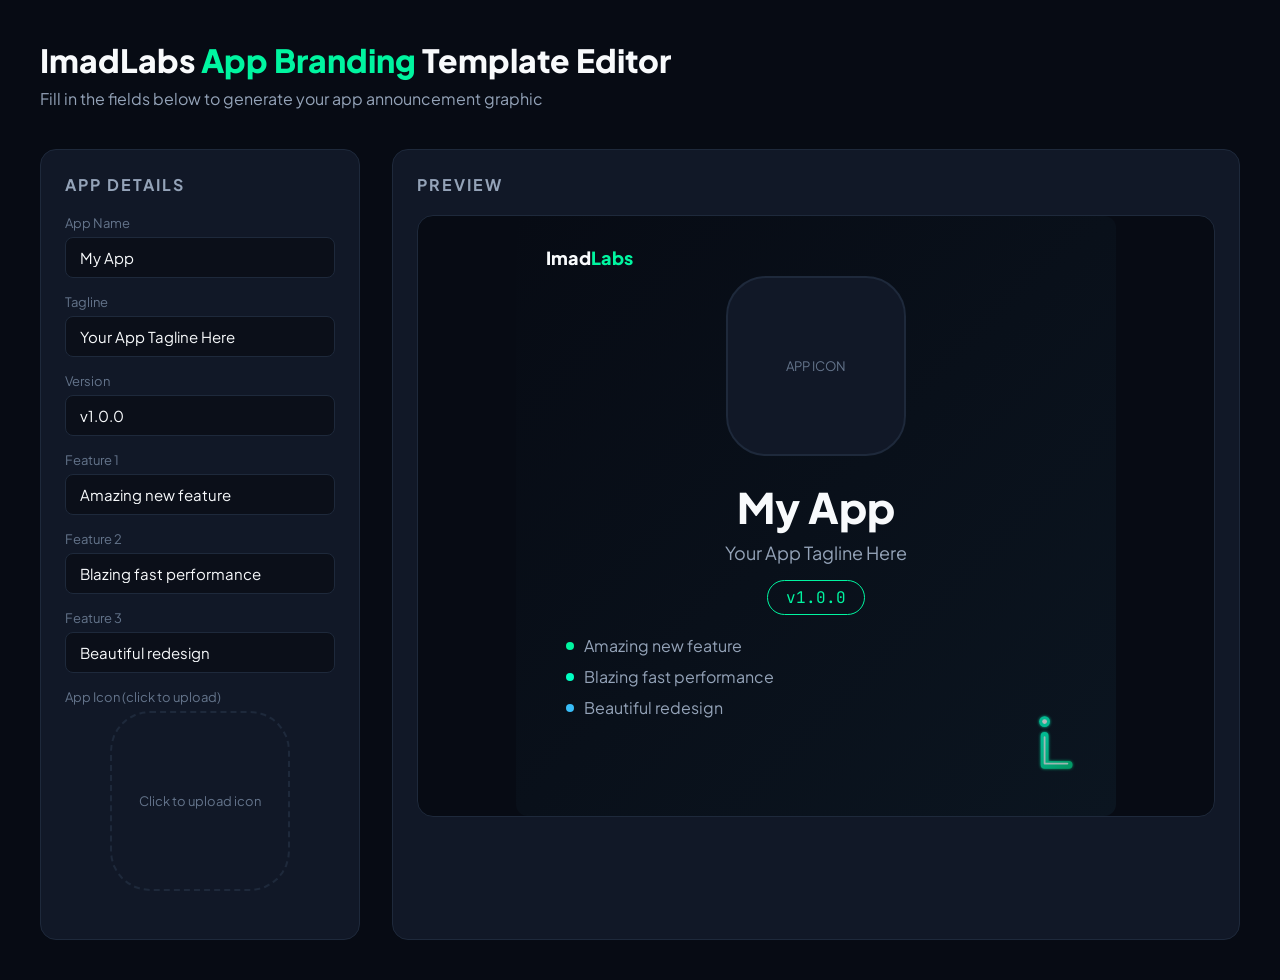
<file: templates/app-branding/app-branding-template-editor.html>
<!DOCTYPE html>
<html lang="en">
<head>
<meta charset="UTF-8">
<meta name="viewport" content="width=device-width, initial-scale=1.0">
<title>ImadLabs App Branding Template Editor</title>
<link href="https://fonts.googleapis.com/css2?family=Plus+Jakarta+Sans:wght@400;600;700;800&family=JetBrains+Mono:wght@400;600&display=swap" rel="stylesheet">
<style>
* { box-sizing: border-box; margin: 0; padding: 0; }
body { background: #070B14; color: #F8FAFC; font-family: 'Plus Jakarta Sans', sans-serif; padding: 40px; }
h1 { font-size: 32px; font-weight: 800; margin-bottom: 8px; }
h1 span { color: #00F5A0; }
.subtitle { color: #94A3B8; margin-bottom: 40px; font-size: 16px; }
.layout { display: grid; grid-template-columns: 320px 1fr; gap: 32px; }
.panel { background: #111827; border: 1px solid #1E293B; border-radius: 16px; padding: 24px; }
.panel h2 { font-size: 16px; font-weight: 700; color: #94A3B8; margin-bottom: 20px; letter-spacing: 2px; text-transform: uppercase; }
label { display: block; font-size: 13px; color: #64748B; margin-bottom: 6px; margin-top: 16px; }
input, textarea { width: 100%; background: #0B0F19; border: 1px solid #1E293B; border-radius: 8px; color: #F8FAFC; padding: 10px 14px; font-size: 15px; font-family: inherit; outline: none; }
input:focus, textarea:focus { border-color: #00F5A0; }
textarea { height: 80px; resize: vertical; }
.preview-wrap { background: #070B14; border: 1px solid #1E293B; border-radius: 16px; overflow: hidden; display: flex; align-items: center; justify-content: center; min-height: 600px; }
.preview-canvas { width: 600px; height: 600px; background: linear-gradient(135deg, #070B14, #0B1520); border-radius: 12px; position: relative; overflow: hidden; }
.hex-badge { position: absolute; bottom: 30px; right: 30px; opacity: 0.7; }
.wordmark { position: absolute; top: 30px; left: 30px; font-size: 18px; font-weight: 800; }
.wordmark .labs { color: #00F5A0; }
.app-icon-slot { width: 180px; height: 180px; background: #111827; border: 2px dashed #1E293B; border-radius: 40px; display: flex; align-items: center; justify-content: center; color: #64748B; font-size: 13px; margin: 0 auto 24px; cursor: pointer; position: relative; overflow: hidden; }
.app-icon-slot img { width: 100%; height: 100%; object-fit: cover; border-radius: 38px; }
.app-name-text { font-size: 42px; font-weight: 800; text-align: center; margin-bottom: 8px; }
.app-tag-text { font-size: 18px; color: #94A3B8; text-align: center; margin-bottom: 16px; }
.version-badge { display: inline-block; padding: 6px 18px; border: 1.5px solid #00F5A0; border-radius: 20px; color: #00F5A0; font-family: 'JetBrains Mono', monospace; font-size: 16px; text-align: center; margin: 0 auto 20px; }
.features-list { padding: 0 20px; }
.feat-item { display: flex; align-items: center; gap: 10px; margin-bottom: 10px; font-size: 16px; color: #94A3B8; }
.feat-dot { width: 8px; height: 8px; border-radius: 50%; background: #00F5A0; flex-shrink: 0; }
.app-content { padding: 30px; display: flex; flex-direction: column; height: 100%; }
.center { text-align: center; }
</style>
</head>
<body>
<h1>ImadLabs <span>App Branding</span> Template Editor</h1>
<p class="subtitle">Fill in the fields below to generate your app announcement graphic</p>
<div class="layout">
  <div class="panel">
    <h2>App Details</h2>
    <label>App Name</label>
    <input type="text" id="appName" value="My App" oninput="updatePreview()">
    <label>Tagline</label>
    <input type="text" id="tagline" value="Your App Tagline Here" oninput="updatePreview()">
    <label>Version</label>
    <input type="text" id="version" value="v1.0.0" oninput="updatePreview()">
    <label>Feature 1</label>
    <input type="text" id="feat1" value="Amazing new feature" oninput="updatePreview()">
    <label>Feature 2</label>
    <input type="text" id="feat2" value="Blazing fast performance" oninput="updatePreview()">
    <label>Feature 3</label>
    <input type="text" id="feat3" value="Beautiful redesign" oninput="updatePreview()">
    <label>App Icon (click to upload)</label>
    <div class="app-icon-slot" id="iconSlot" onclick="document.getElementById('iconInput').click()">
      <span id="iconPlaceholder">Click to upload icon</span>
      <img id="iconPreview" style="display:none">
    </div>
    <input type="file" id="iconInput" accept="image/*" style="display:none" onchange="loadIcon(this)">
  </div>
  <div class="panel">
    <h2>Preview</h2>
    <div class="preview-wrap">
      <div class="preview-canvas" id="previewCanvas">
        <div class="wordmark">Imad<span class="labs">Labs</span></div>
        <div class="app-content">
          <div style="height:30px"></div>
          <div class="app-icon-slot" style="pointer-events:none;border-style:solid" id="previewIcon">
            <span style="color:#64748B;font-size:13px">APP ICON</span>
          </div>
          <div class="app-name-text" id="prevName">My App</div>
          <div class="app-tag-text" id="prevTag">Your App Tagline Here</div>
          <div class="center"><div class="version-badge" id="prevVer">v1.0.0</div></div>
          <div class="features-list">
            <div class="feat-item"><div class="feat-dot"></div><span id="prevFeat1">Amazing new feature</span></div>
            <div class="feat-item"><div class="feat-dot" style="background:#00FFC2"></div><span id="prevFeat2">Blazing fast performance</span></div>
            <div class="feat-item"><div class="feat-dot" style="background:#38BDF8"></div><span id="prevFeat3">Beautiful redesign</span></div>
          </div>
        </div>
        <div class="hex-badge">
          <svg width="60" height="80" viewBox="0 0 200 232">
            <defs>
              <linearGradient id="t" x1="0%" y1="0%" x2="0%" y2="100%"><stop offset="0%" stop-color="#38BDF8"/><stop offset="100%" stop-color="#0284C7"/></linearGradient>
              <linearGradient id="l" x1="100%" y1="0%" x2="0%" y2="100%"><stop offset="0%" stop-color="#0284C7"/><stop offset="100%" stop-color="#0066FF"/></linearGradient>
              <linearGradient id="r" x1="0%" y1="0%" x2="100%" y2="100%"><stop offset="0%" stop-color="#0066FF"/><stop offset="100%" stop-color="#003DB3"/></linearGradient>
            </defs>
            <g class="imadlabs-mark" transform="translate(20.00 20.00) scale(1.0000)"><defs><linearGradient id="ilm43g" x1="0" y1="0" x2="1" y2="1"><stop offset="0" stop-color="#00FFC2"/><stop offset="1" stop-color="#00D285"/></linearGradient><filter id="ilm43f" x="-100%" y="-100%" width="300%" height="300%"><feGaussianBlur stdDeviation="6" result="b"/><feMerge><feMergeNode in="b"/><feMergeNode in="SourceGraphic"/></feMerge></filter></defs><circle cx="42" cy="28" r="18" fill="#00FFC2" filter="url(#ilm43f)"/><circle cx="42" cy="28" r="8" fill="#FFFFFF"/><path d="M 42 76 L 42 172 L 122 172" fill="none" stroke="url(#ilm43g)" stroke-width="26" stroke-linecap="round" stroke-linejoin="round" filter="url(#ilm43f)"/><path d="M 42 80 L 42 168 L 118 168" fill="none" stroke="#FFFFFF" stroke-opacity="0.85" stroke-width="6" stroke-linecap="round" stroke-linejoin="round"/></g>
          </svg>
        </div>
      </div>
    </div>
  </div>
</div>
<script>
function updatePreview() {
  document.getElementById('prevName').textContent = document.getElementById('appName').value || 'My App';
  document.getElementById('prevTag').textContent = document.getElementById('tagline').value || 'Tagline';
  document.getElementById('prevVer').textContent = document.getElementById('version').value || 'v1.0.0';
  document.getElementById('prevFeat1').textContent = document.getElementById('feat1').value;
  document.getElementById('prevFeat2').textContent = document.getElementById('feat2').value;
  document.getElementById('prevFeat3').textContent = document.getElementById('feat3').value;
}
function loadIcon(input) {
  if (input.files && input.files[0]) {
    const reader = new FileReader();
    reader.onload = e => {
      const img = document.getElementById('iconPreview');
      const ph = document.getElementById('iconPlaceholder');
      const prev = document.getElementById('previewIcon');
      img.src = e.target.result;
      img.style.display = 'block';
      ph.style.display = 'none';
      prev.innerHTML = '<img src="' + e.target.result + '" style="width:100%;height:100%;object-fit:cover;border-radius:38px">';
    };
    reader.readAsDataURL(input.files[0]);
  }
}
</script>
</body>
</html>
</file>
